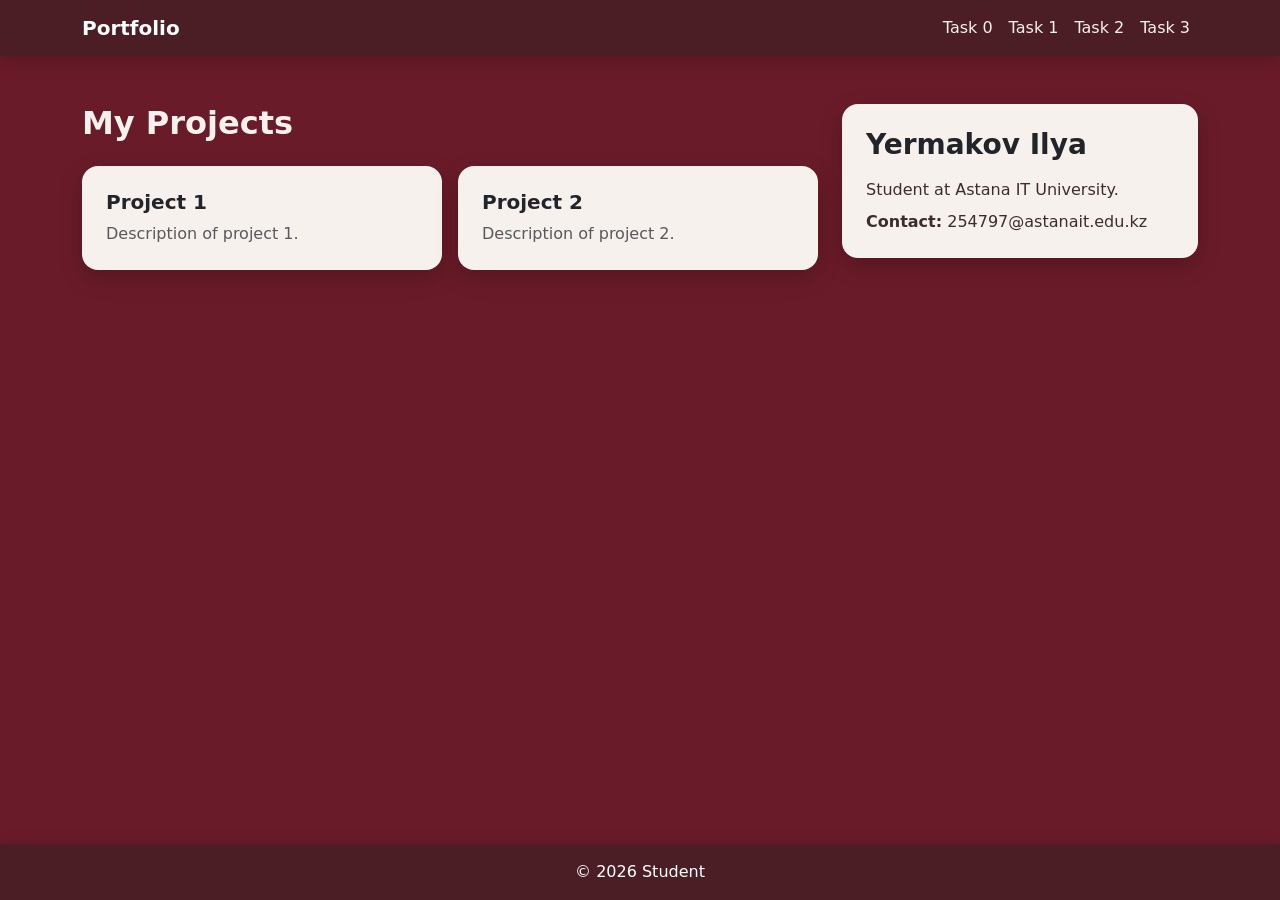
<file: index.html>
<!DOCTYPE html>
<html>
<head>
  <meta name="viewport" content="width=device-width, initial-scale=1.0">
  <title>Portfolio</title>
  <link href="https://cdn.jsdelivr.net/npm/bootstrap@5.3.3/dist/css/bootstrap.min.css" rel="stylesheet">
  <style>
    :root {
      --bs-burgundy: #6A1B29;      
      --bs-burgundy-dark: #4A1E24;  
      --bs-cream: #F7F1EE;          
      --bs-chocolate: #3D2C2E;      
      --bs-chocolate-muted: #7A6568;
    }

    body {
      background-color: #6A1B29;
      color: var(--bs-cream);
      min-height: 100vh;
      display: flex;
      flex-direction: column;
    }

    .main-content {
      flex: 1;
    }

    .bg-burgundy-nav {
      background-color: #4A1E24;
      box-shadow: 0 4px 20px rgba(0, 0, 0, 0.2);
    }

    .card-burgundy {
      background-color: #F7F1EE; 
      color: #3D2C2E;
      border: none;
      border-radius: 1rem;
      box-shadow: 0 8px 24px rgba(0, 0, 0, 0.2);
    }

    h2, h3, h5 {
      color: #F7F1EE; 
    }
    
    .navbar-nav .nav-link {
      color: #F7F1EE; 
      transition: opacity 0.2s;
    }
    .navbar-nav .nav-link:hover {
      opacity: 0.8;
    }
  </style>
</head>
<body>

  <nav class="navbar navbar-expand-lg navbar-dark bg-burgundy-nav">
    <div class="container">
      <a class="navbar-brand fw-bold" href="#">Portfolio</a>
      <button class="navbar-toggler" type="button" data-bs-toggle="collapse" data-bs-target="#nav">
        <span class="navbar-toggler-icon"></span>
      </button>
      <div class="collapse navbar-collapse" id="nav">
        <ul class="navbar-nav ms-auto">
          <li class="nav-item"><a class="nav-link" href="task0/index.html">Task 0</a></li>
          <li class="nav-item"><a class="nav-link" href="task1/index.html">Task 1</a></li>
          <li class="nav-item"><a class="nav-link" href="task2/index.html">Task 2</a></li>
          <li class="nav-item"><a class="nav-link" href="task3/index.html">Task 3</a></li>
        </ul>
      </div>
    </div>
  </nav>

  <div class="container my-5 main-content">
    <div class="row g-4">
      
      <div class="col-12 col-md-8">
        <h2 class="mb-4 fw-bold">My Projects</h2>
        <div class="row g-3">
          <div class="col-12 col-sm-6">
            <div class="card card-burgundy p-4">
              <h5 class="fw-bold mb-2 text-dark">Project 1</h5>
              <p class="mb-0 text-muted">Description of project 1.</p>
            </div>
          </div>
          <div class="col-12 col-sm-6">
            <div class="card card-burgundy p-4">
              <h5 class="fw-bold mb-2 text-dark">Project 2</h5>
              <p class="mb-0 text-muted">Description of project 2.</p>
            </div>
          </div>
        </div>
      </div>

      <div class="col-12 col-md-4">
        <div class="card card-burgundy p-4">
          <h3 class="fw-bold mb-3 text-dark">Yermakov Ilya</h3>
          <p class="mb-2">Student at Astana IT University.</p>
          <p class="mb-0"><strong>Contact:</strong> 254797@astanait.edu.kz</p>
        </div>
      </div>

    </div>
  </div>

  <footer class="bg-burgundy-nav text-white text-center py-3 mt-auto">
    <p class="mb-0">&copy; 2026 Student</p>
  </footer>

  <script src="https://cdn.jsdelivr.net/npm/bootstrap@5.3.3/dist/js/bootstrap.bundle.min.js"></script>
</body>
</html>
</file>
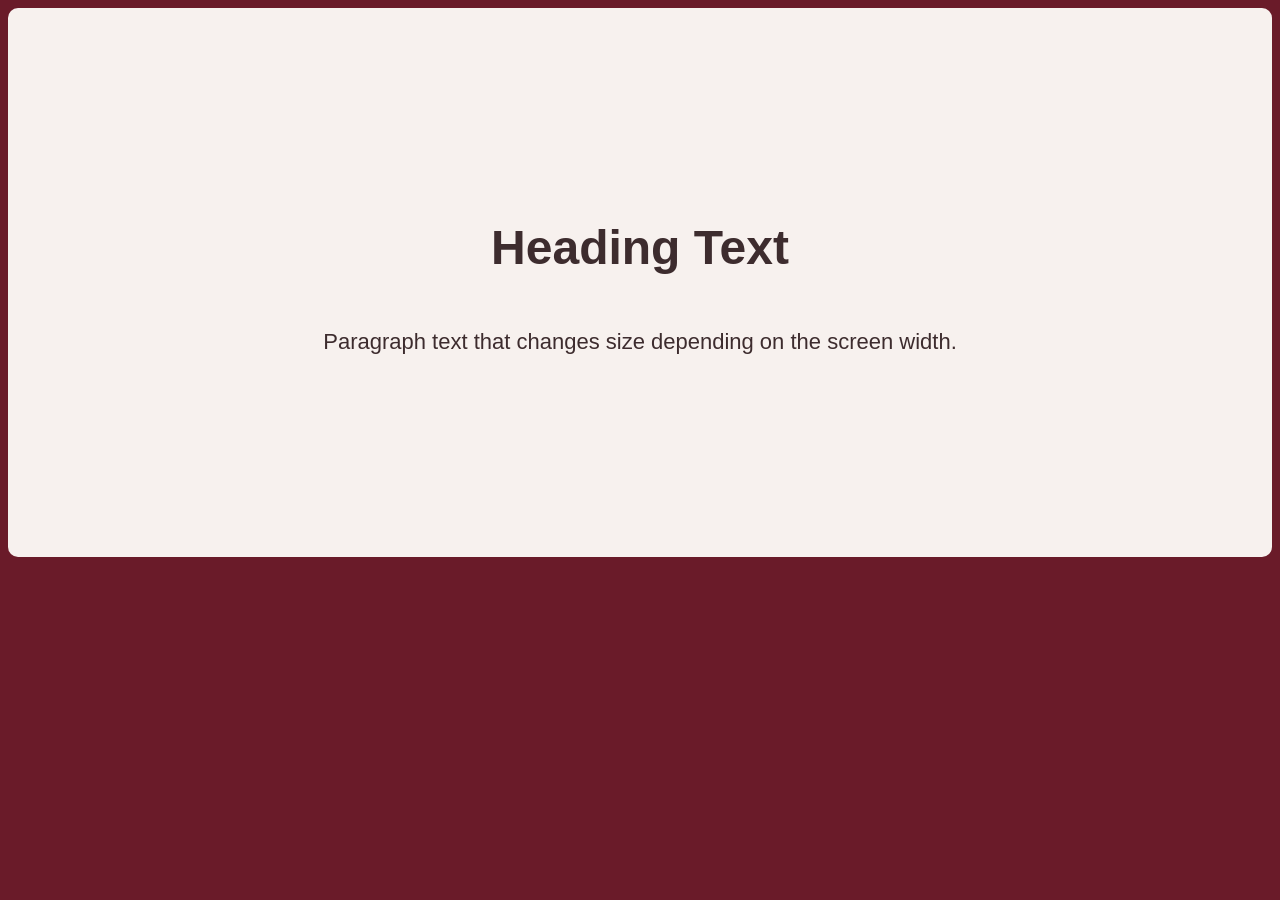
<file: task0/index.html>
<!DOCTYPE html>
<html>
<head>
  <meta name="viewport" content="width=device-width, initial-scale=1.0">
  <title>Task 0</title>
  <link rel="stylesheet" href="style.css">
</head>
<body class="body">
  <div class="main">
  <h1>Heading Text</h1>
  <p>Paragraph text that changes size depending on the screen width.</p>
  </div>
</body>
</html>
</file>
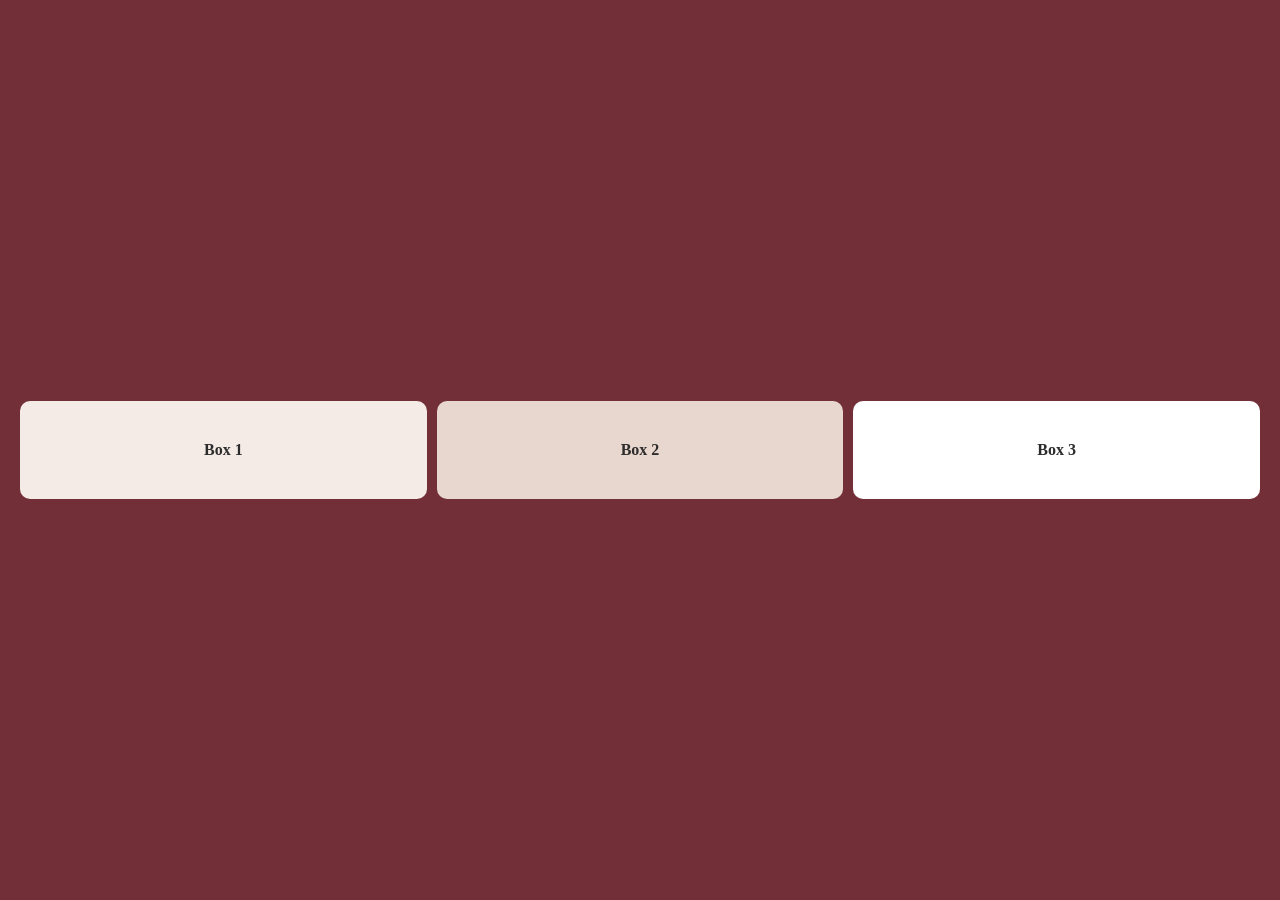
<file: task1/index.html>
<!DOCTYPE html>
<htmt>
<head>
  <meta name="viewport" content="width=device-width, initial-scale=1.0">
  <title>Task 1</title>
  <link rel="stylesheet" href="style.css">
</head>
<body class="body">
  <div class="container">
    <div class="box box1">Box 1</div>
    <div class="box box2">Box 2</div>
    <div class="box box3">Box 3</div>
  </div>
</body>
</html>
</file>
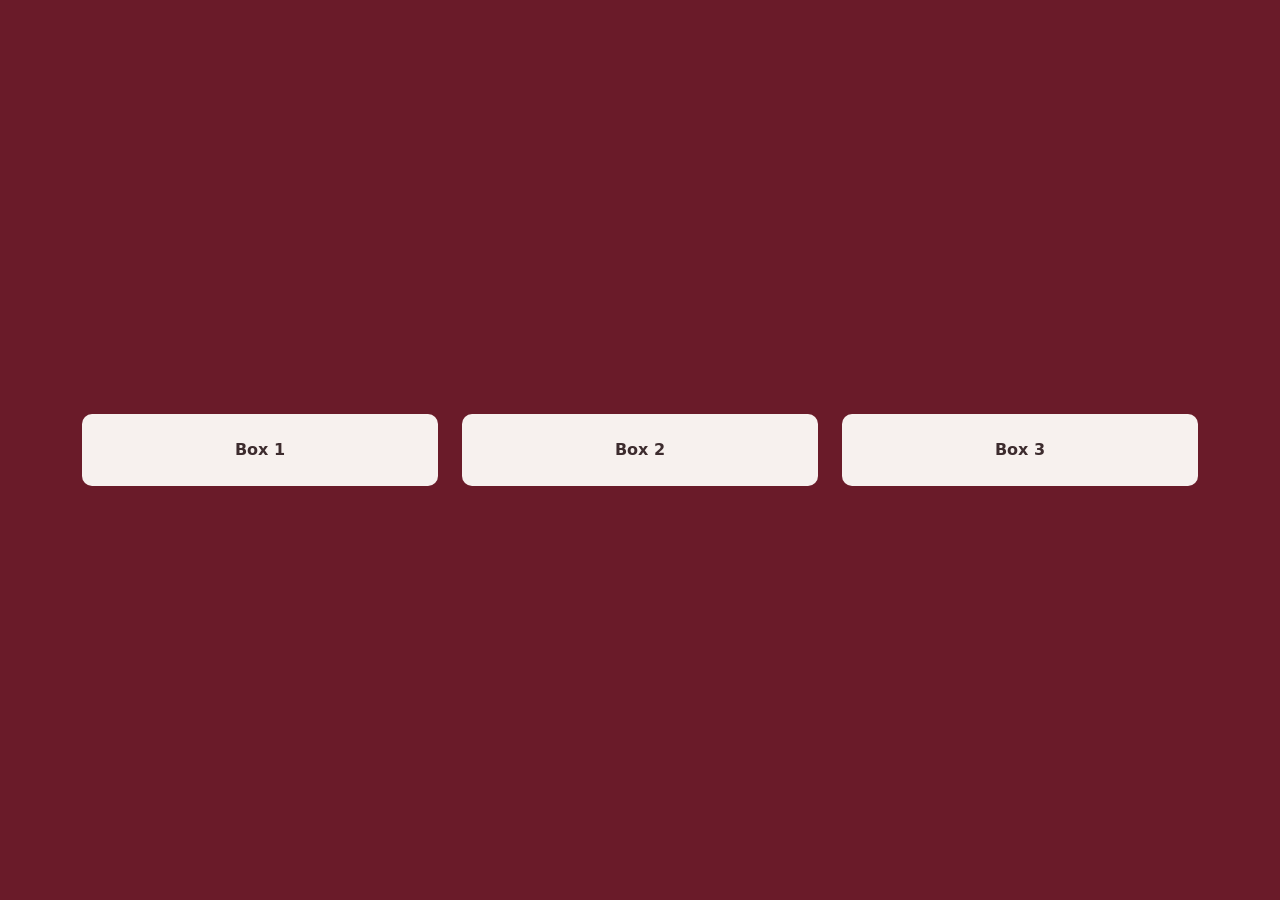
<file: task2/index.html>
<!DOCTYPE html>
<html>
<head>
  <meta name="viewport" content="width=device-width, initial-scale=1.0">
  <title>Task 2</title>
  <link href="https://cdn.jsdelivr.net/npm/bootstrap@5.3.3/dist/css/bootstrap.min.css" rel="stylesheet">
  <style>    
    body {
      background-color: #6A1B29;
      min-height: 100vh;
      display: flex;
      align-items: center;
    }

    .bg-burgundy-card {
      background-color:  #F7F1EE;
      color: #3D2C2E;
      border-radius: 10px;
    }
  </style>
</head>
<body class="p-4">
  
  <div class="container">
    <div class="row g-4 justify-content-center">
      <div class="col-12 col-md-6 col-lg-4">
        <div class="p-4 bg-burgundy-card text-center fw-semibold">Box 1</div>
      </div>
      <div class="col-12 col-md-6 col-lg-4">
        <div class="p-4 bg-burgundy-card text-center fw-semibold">Box 2</div>
      </div>
      <div class="col-12 col-md-12 col-lg-4">
        <div class="p-4 bg-burgundy-card text-center fw-semibold">Box 3</div>
      </div>
    </div>
  </div>

</body>
</html>
</file>
<file: task0/style.css>
.body {
  background-color: #6A1B29;
}

.main {
  display: flex;
  justify-content: center;
  align-items: center;
  flex-direction: column;
  padding: 20vh;
  font-family: 'Franklin Gothic Medium', 'Arial Narrow', Arial, sans-serif;
  border-radius: 10px;
  background-color: #F7F1EE;
}

h1 { 
  font-size: 20px;
  color: #3D2C2E;
}
p  { 
  font-size: 14px;
  color: #3D2C2E;
}

@media (min-width: 768px) {
  h1 { font-size: 32px; }
  p  { font-size: 18px; }
}

@media (min-width: 1024px) {
  h1 { font-size: 48px; }
  p  { font-size: 22px; }
}
</file>
<file: task1/style.css>
* { box-sizing: border-box; margin: 0; padding: 0; }

.body {
  background-color: #722f37;
}

.container {
  display: flex;
  flex-wrap: wrap;
  gap: 10px;
  padding: 20px;
  justify-content: center;
  align-items: center;
  min-height: 100vh;
}

.box {
  padding: 40px;
  color: #2c2c2c;
  text-align: center;
  font-weight: bold;
  border-radius: 10px;
}

.box1 { background: #f5ebe6 }
.box2 { background: #e8d7ce; }
.box3 { background: #ffffff; }

/* 1. Мобилка: все по 100% (друг под другом) */
.box {
  width: 100%;
}

/* 2. Планшет: первые два делят строку по 50%, третий на всю ширину */
@media (min-width: 768px) and (max-width: 1023px) {
  .box1, .box2 { width: calc(50% - 5px); }
  .box3 { width: 100%; }
}

/* 3. Десктоп: все 3 в одну строку */
@media (min-width: 1024px) {
  .box { width: calc((100% - 20px) / 3); }
}
</file>
